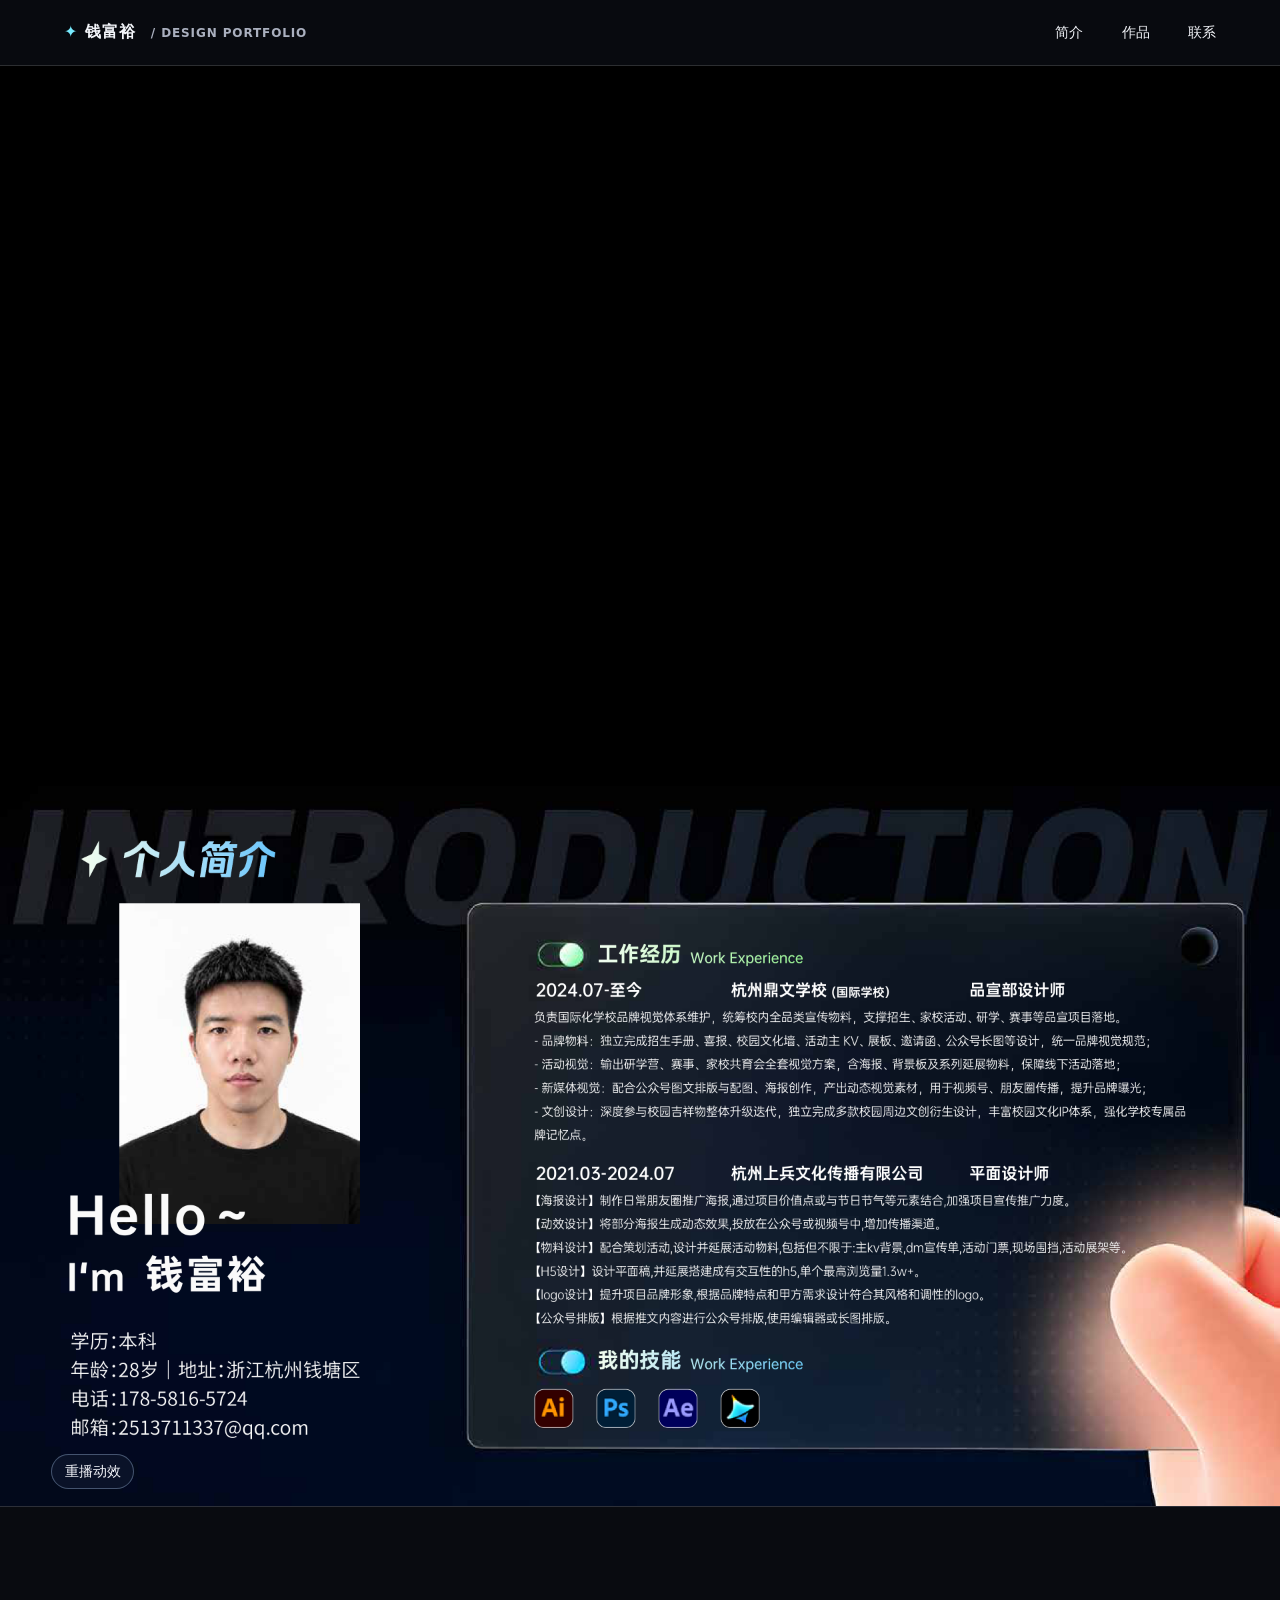
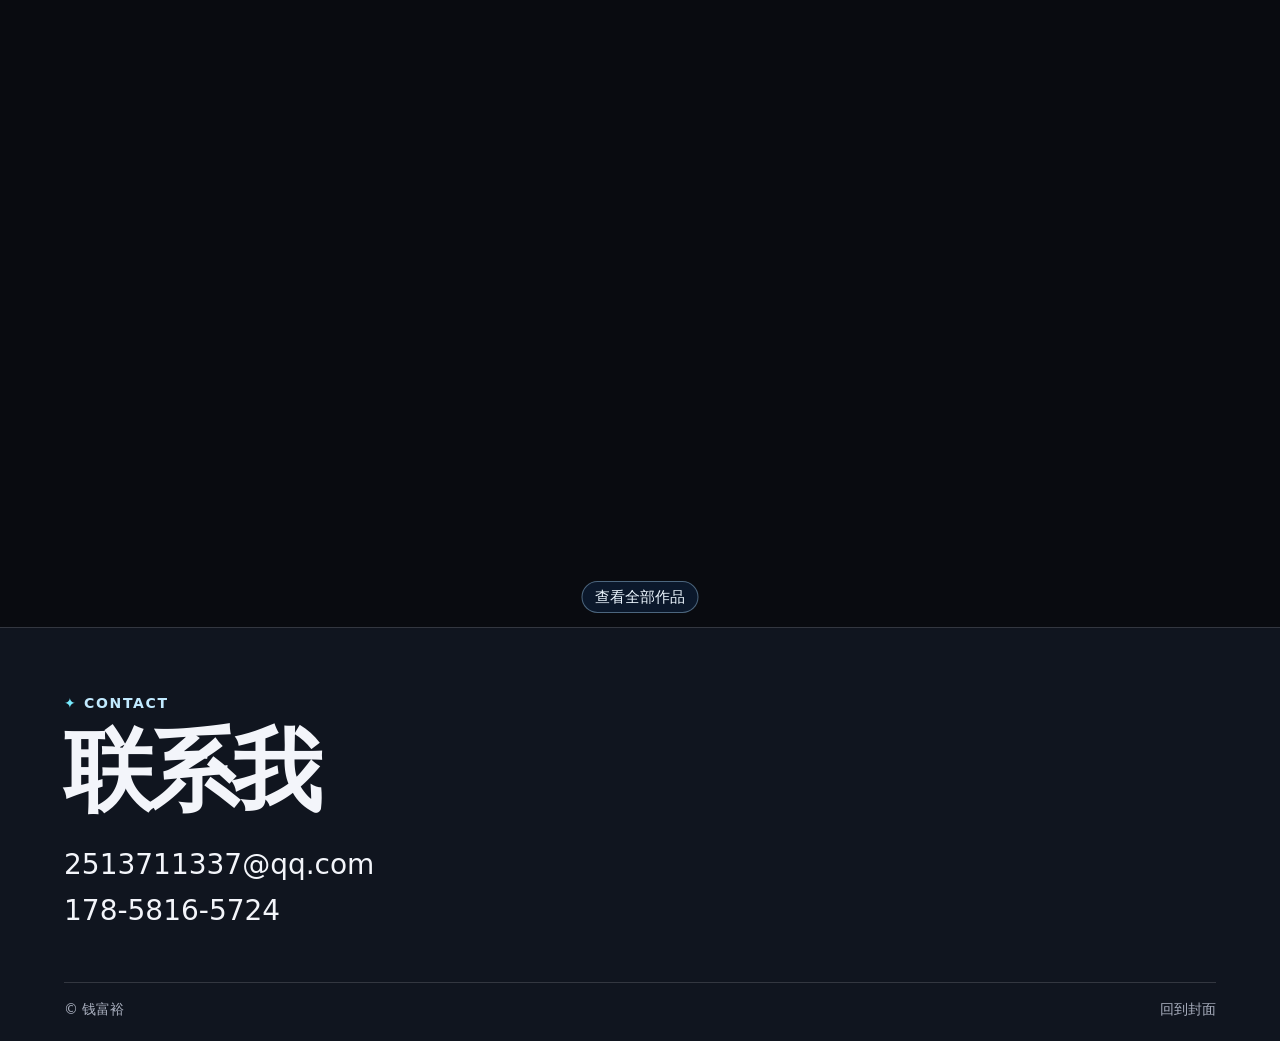
<file: index.html>
<!doctype html>
<html lang="zh-CN">
<head>
<meta charset="utf-8">
<meta name="viewport" content="width=device-width, initial-scale=1">
<script>
const mobileStart = matchMedia('(max-width: 760px), (hover: none) and (pointer: coarse)').matches;
if (mobileStart) history.scrollRestoration = 'manual';
if (location.hash === '#work' || (mobileStart && location.hash === '#portfolio-work')) {
  history.replaceState(history.state, '', location.pathname + location.search);
}
</script>
<meta name="description" content="钱富裕的视觉品牌设计作品集，涵盖 IP 形象、活动视觉、AIGC、文创包装与项目提案。">
<title>钱富裕 · 视觉品牌设计作品集</title>
<link rel="preload" as="image" media="(max-width: 480px)" href="media/mobile/cover-off-640.webp" fetchpriority="high">
<link rel="preload" as="image" media="(min-width: 481px) and (max-width: 760px)" imagesrcset="media/cover-off-960.webp?v=14 960w, media/cover-off-1440.webp?v=14 1440w" imagesizes="100vw" fetchpriority="high">
<link rel="stylesheet" href="style.css?v=20">
<script defer src="app.js?v=20"></script>
<noscript><style>.cover .lamp-darkness{display:none!important}</style></noscript>
</head>
<body>
<header class="bar"><a class="brand" href="#home"><span class="mark">✦</span> 钱富裕 <span class="brand-en">/ DESIGN PORTFOLIO</span></a><nav aria-label="网站导航"><a href="#about">简介</a><a href="#portfolio-work">作品</a><a href="#contact">联系</a></nav></header>
<main id="home">
<section class="cover is-lamp-starting" aria-label="钱富裕 2026 视觉品牌设计作品集">
<picture class="cover-art">
<source media="(max-width: 480px)" data-srcset="media/mobile/cover-640.webp">
<source media="(max-width: 760px)" data-srcset="media/cover-960.webp?v=14 960w, media/cover-1440.webp?v=14 1440w" sizes="100vw">
<img data-src="media/cover-latest.webp?v=14" width="3840" height="2160" alt="原版作品集封面：霓虹色 Portfolio 字样与显示着 2026 作品集的复古电脑" decoding="async" fetchpriority="low">
</picture>
<picture class="cover-art cover-off" aria-hidden="true">
<source media="(max-width: 480px)" srcset="media/mobile/cover-off-640.webp">
<source media="(max-width: 760px)" srcset="media/cover-off-960.webp?v=14 960w, media/cover-off-1440.webp?v=14 1440w" sizes="100vw">
<img src="media/cover-off-latest.webp?v=14" width="3840" height="2160" alt="" decoding="async" fetchpriority="high">
</picture>
<div class="lamp-darkness" aria-hidden="true"></div><div class="lamp-glow" aria-hidden="true"></div>
<div class="ambient" aria-hidden="true"></div><div class="spill" aria-hidden="true"></div><div class="screen" aria-hidden="true"><span class="crt-tear"></span></div>
<button class="light-control" type="button" aria-label="点亮电脑屏幕" aria-pressed="false"></button>
<a class="cover-next" href="#about" aria-label="浏览个人简介"></a>
</section>
<section id="about" class="about" aria-labelledby="about-title">
<div class="intro-art" aria-hidden="true">
<picture class="responsive-art"><source media="(max-width: 760px), (max-width: 1024px) and (pointer: coarse)" data-srcset="media/mobile/intro-base-complete.webp"><img class="intro-base" loading="lazy" fetchpriority="low" data-src="media/intro-base-complete.webp?v=14" width="3840" height="2160" alt=""></picture>
<div class="intro-grip">
<picture class="responsive-art"><source media="(max-width: 760px), (max-width: 1024px) and (pointer: coarse)" data-srcset="media/mobile/intro-grip-latest.webp"><img loading="lazy" fetchpriority="low" data-src="media/intro-grip-latest.webp?v=14" width="2448" height="1815" alt=""></picture>
<div class="intro-copy">
<picture class="responsive-art"><source media="(max-width: 760px), (max-width: 1024px) and (pointer: coarse)" data-srcset="media/mobile/intro-copy-latest.webp"><img loading="lazy" fetchpriority="low" data-src="media/intro-copy-latest.webp?v=14" width="2448" height="1815" alt=""></picture>
<picture class="responsive-art"><source media="(max-width: 760px), (max-width: 1024px) and (pointer: coarse)" data-srcset="media/mobile/intro-copy-latest.webp"><img loading="lazy" fetchpriority="low" data-src="media/intro-copy-latest.webp?v=14" width="2448" height="1815" alt=""></picture>
<picture class="responsive-art"><source media="(max-width: 760px), (max-width: 1024px) and (pointer: coarse)" data-srcset="media/mobile/intro-copy-latest.webp"><img loading="lazy" fetchpriority="low" data-src="media/intro-copy-latest.webp?v=14" width="2448" height="1815" alt=""></picture>
</div>
</div>
<picture class="responsive-art"><source media="(max-width: 760px), (max-width: 1024px) and (pointer: coarse)" data-srcset="media/mobile/intro-final-latest.webp"><img class="intro-final" loading="lazy" fetchpriority="low" data-src="media/intro-final-latest.webp?v=14" width="3840" height="2160" alt=""></picture>
</div>
<div class="about-inner">
<div class="profile"><p class="eyebrow"><span>✦</span> 个人简介</p><img data-src="media/portrait.webp" width="251" height="334" alt="钱富裕的肖像" loading="lazy"><h1 id="about-title"><span>Hello~</span><br>我是钱富裕</h1><p>视觉品牌设计师 · 5 年经验<br>浙江杭州 · 本科</p></div>
<div class="throw-stage">
<article class="glass"><div class="glass-copy">
<p class="eyebrow"><span class="switch"></span> 工作经历 <small>Work Experience</small></p>
<div class="job"><div class="job-top"><h2>杭州鼎文学校（国际学校）</h2><time>2024.07 — 至今</time></div><p class="role">品宣部设计师</p><p>维护学校品牌视觉体系，负责招生物料、校园活动主视觉及新媒体设计，参与校园吉祥物迭代与文创衍生。</p></div>
<div class="job"><div class="job-top"><h2>杭州上兵文化传播有限公司</h2><time>2021.03 — 2024.07</time></div><p class="role">平面设计师</p><p>负责推广海报、活动视觉及物料延展，并参与动效、H5、标志设计与公众号排版。</p></div>
<p class="eyebrow skill-title"><span class="switch blue"></span> 我的技能</p><ul class="skills"><li>Illustrator</li><li>Photoshop</li><li>After Effects</li></ul>
</div></article>

</div>
</div>
<button id="replay" class="replay" type="button" hidden>重播动效</button>
</section>
<section id="portfolio-work" class="work-section" aria-labelledby="work-title">
<div class="work-curtain" hidden>
<picture class="responsive-art"><source media="(max-width: 760px), (max-width: 1024px) and (pointer: coarse)" data-srcset="media/mobile/project-back.webp"><img class="project-back" loading="lazy" fetchpriority="low" data-src="media/project-back.webp?v=14" width="2880" height="1620" alt=""></picture>
<picture class="responsive-art"><source media="(max-width: 760px), (max-width: 1024px) and (pointer: coarse)" data-srcset="media/mobile/project-lights.webp"><img class="project-lights" loading="lazy" fetchpriority="low" data-src="media/project-lights.webp?v=14" width="2880" height="192" alt=""></picture>
<div class="curtain-categories" role="group" aria-label="浏览作品分类"></div>
<button class="curtain-all" type="button">查看全部作品</button>
</div>
<div class="work wrap">
<div class="work-head"><h2 id="work-title" tabindex="-1">精选作品 <span>Portfolio</span></h2><button class="replay work-index" type="button" hidden>分类导航</button></div>
<div id="filters" class="filters" aria-label="按项目类型筛选"></div><div id="projects" class="projects"></div>
</div>
</section>
</main>
<footer id="contact"><div class="wrap"><p class="eyebrow"><span>✦</span> CONTACT</p><h2>联系我</h2><a href="mailto:2513711337@qq.com">2513711337@qq.com</a><a href="tel:+8617858165724">178-5816-5724</a><div class="footer-end"><span>© 钱富裕</span><a href="#home">回到封面</a></div></div></footer>
<dialog id="detail" aria-labelledby="case-title"><div class="dialog-bar"><p>项目详情</p><form method="dialog"><button aria-label="关闭项目">关闭 <span aria-hidden="true">×</span></button></form></div><div class="case-content"><p id="case-category" class="eyebrow"></p><h2 id="case-title"></h2><p id="case-description"></p><div id="case-images"></div></div></dialog>
</body>
</html>
</file>
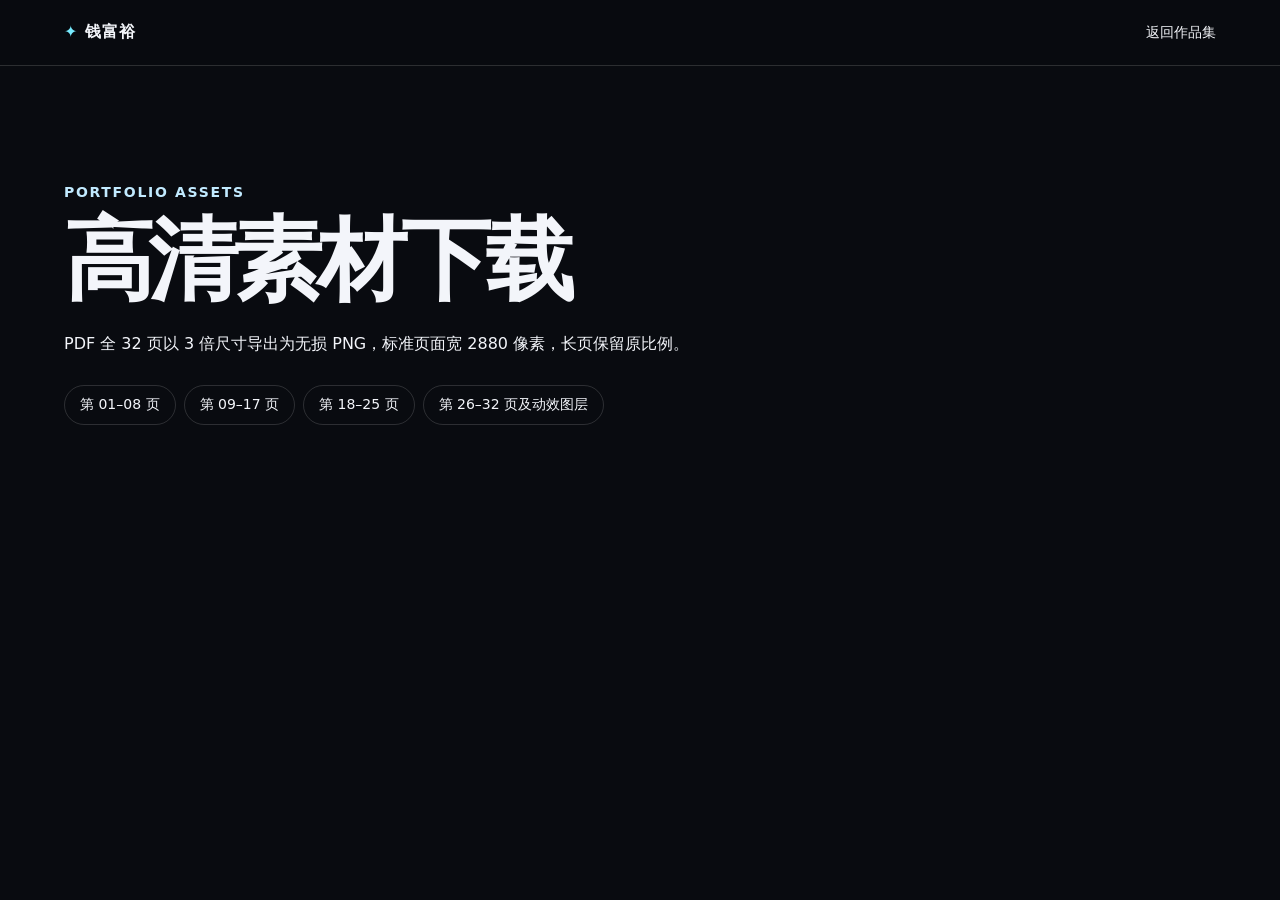
<file: assets.html>
<!doctype html>
<html lang="zh-CN">
<head>
<meta charset="utf-8">
<meta name="viewport" content="width=device-width, initial-scale=1">
<title>高清素材下载 · 钱富裕</title>
<link rel="stylesheet" href="style.css?v=4">
<script defer src="download.js"></script>
</head>
<body>
<header class="bar"><a href="./" class="brand"><span class="mark">✦</span> 钱富裕</a><nav><a href="./">返回作品集</a></nav></header>
<main class="wrap work">
<div class="work-head"><div><p class="eyebrow">PORTFOLIO ASSETS</p><h2>高清素材下载</h2></div></div>
<p>PDF 全 32 页以 3 倍尺寸导出为无损 PNG，标准页面宽 2880 像素，长页保留原比例。</p>
<div class="filters">
<a class="replay" style="margin:0" href="downloads/portfolio-hd-1.zip" download>第 01–08 页</a>
<a class="replay" style="margin:0" href="downloads/portfolio-hd-2.zip" download>第 09–17 页</a>
<a class="replay" style="margin:0" href="downloads/portfolio-hd-3.zip" download>第 18–25 页</a>
<a class="replay" style="margin:0" href="downloads/portfolio-hd-4.zip" download>第 26–32 页及动效图层</a>
</div>
</main>
</body>
</html>
</file>
<file: style.css>
:root{color-scheme:dark;--ink:#f3f5fa;--sub:#aab0bf;--rim:#ffffff25;--accent:#78ebff;--bg:#090b10}
*{box-sizing:border-box}html{scroll-behavior:smooth;scroll-padding-top:70px}body{margin:0;background:var(--bg);color:var(--ink);font:16px/1.65 Inter,system-ui,"PingFang SC","Microsoft YaHei",sans-serif}body:has(dialog[open]){overflow:hidden}a{color:inherit;text-decoration:none}button{font:inherit;color:inherit;cursor:pointer}button:focus-visible,a:focus-visible{outline:2px solid var(--accent);outline-offset:5px}img{display:block;max-width:100%}h1,h2,p{margin:0}.bar{height:66px;background:#090b10ee;backdrop-filter:blur(16px);display:flex;align-items:center;justify-content:space-between;padding:0 max(5vw,20px);position:sticky;top:0;z-index:5;border-bottom:1px solid var(--rim)}.brand{font-weight:700;letter-spacing:.055em}.mark,.eyebrow span{color:var(--accent)}.brand-en{font-size:12px;color:var(--sub);margin-left:9px}.bar nav{display:flex;gap:clamp(18px,3vw,46px);font-size:14px}.bar a:hover,footer a:hover{color:var(--accent)}.cover{position:relative;isolation:isolate;max-width:min(100%,calc((100svh - 66px) * 16 / 9));margin:auto;overflow:hidden}.cover-art{display:block}.cover-art img{width:100%;height:auto}.screen,.spill{position:absolute;pointer-events:none;opacity:var(--light,0);transition:opacity .25s}.screen{inset:32% 35.6% 29.7% 36.4%;border-radius:13%;background:radial-gradient(ellipse at var(--sx,50%) var(--sy,50%),#d3fbff 0%,#72acff90 27%,#5667ff22 74%);mix-blend-mode:screen;box-shadow:0 0 26px #619bff,0 0 9px #c0eeff inset}.spill{inset:10% 19% 2%;background:radial-gradient(ellipse,#6c68ff40,transparent 67%);mix-blend-mode:screen}.light-control,.cover-next{position:absolute;border:0;background:none}.light-control{inset:32% 35.6% 29.7% 36.4%;border-radius:13%;cursor:crosshair}.cover-next{inset:87% 2.3% 1% 88%;border-radius:10px}
.about{position:relative;background:#080c16;border-bottom:1px solid var(--rim)}
.intro-art{position:relative;isolation:isolate;aspect-ratio:16/9;overflow:hidden;width:min(100%,1920px);margin:auto}
.intro-art img{width:100%;height:100%}
.intro-base,.intro-final,.intro-grip,.intro-copy,.intro-copy img{position:absolute}
.intro-base,.intro-final,.intro-copy,.intro-copy img{inset:0}
.intro-grip{inset:15.9722% 0 0 36.25%;opacity:0;transform-origin:90% 65%}
.intro-copy img{opacity:0}
.intro-copy picture:nth-child(1) img{clip-path:inset(0 0 59% 0)}
.intro-copy picture:nth-child(2) img{clip-path:inset(41% 0 28% 0)}
.intro-copy picture:nth-child(3) img{clip-path:inset(72% 0 0 0)}
.intro-art.is-ready .intro-final{opacity:0}
.intro-art.is-playing .intro-grip{animation:intro-swing 1.32s both}
.intro-art.is-playing .intro-copy img{animation:intro-type .46s 1.36s both}
.intro-art.is-playing .intro-copy picture:nth-child(2) img{animation-delay:1.51s}
.intro-art.is-playing .intro-copy picture:nth-child(3) img{animation-delay:1.66s}
.intro-art.is-playing .intro-final{animation:intro-freeze .16s 2.16s both}
@keyframes intro-swing{
  0%{opacity:0;transform:translateX(108%) rotate(16deg)}
  18%{opacity:1}
  54%{transform:translateX(-2.4%) rotate(-4.5deg)}
  73%{transform:translateX(.8%) rotate(2deg)}
  89%{transform:translateX(-.25%) rotate(-.7deg)}
  100%{opacity:1;transform:none}
}
@keyframes intro-type{from{opacity:0}to{opacity:1}}
@keyframes intro-freeze{to{opacity:1}}
.about-inner{position:absolute;width:1px;height:1px;padding:0;margin:-1px;overflow:hidden;clip-path:inset(50%);white-space:nowrap}
.wrap{width:min(90%,1320px);margin:auto}
.eyebrow{font-size:14px;font-weight:700;letter-spacing:.12em;color:#c1eaff}
.replay,.filters button,.dialog-bar button{background:none;border:1px solid var(--rim);border-radius:999px;padding:7px 15px;font-size:14px}
.replay{display:block;margin:12px max(5vw,20px) 16px auto}.replay[hidden]{display:none}
.replay:hover,.filters button:hover,.dialog-bar button:hover{border-color:var(--accent)}
.work{padding:clamp(62px,9vw,144px) 0}.work-head{display:flex;justify-content:space-between;align-items:end;gap:16px;margin-bottom:22px}.work-head h2,footer h2{font-size:clamp(42px,7vw,104px);line-height:1.08;letter-spacing:-.065em;margin-top:8px}.work-head>p{color:var(--sub)}.filters{display:flex;flex-wrap:wrap;gap:8px;margin:28px 0 24px}.filters button[aria-pressed=true]{background:var(--ink);color:var(--bg);border-color:var(--ink)}.projects{display:grid;grid-template-columns:repeat(2,minmax(0,1fr));gap:clamp(18px,3vw,42px)}.project{text-align:left;padding:0;border:0;background:none;min-width:0}.project-visual{display:block;aspect-ratio:16/10;overflow:hidden;border-radius:10px;background:#171f2b}.project img{width:100%;height:100%;object-fit:cover;transition:transform .45s}.project:hover img{transform:scale(1.045)}.project strong,.project small{display:block}.project strong{font-size:clamp(19px,2.35vw,34px);margin-top:10px;line-height:1.25}.project small{font-size:14px;color:var(--sub);margin-top:4px}footer{background:#10151f;border-top:1px solid var(--rim);padding:64px 0 20px}footer h2{margin-bottom:22px}footer .wrap>a{display:block;width:fit-content;font-size:clamp(16px,2.3vw,28px)}.footer-end{border-top:1px solid var(--rim);margin-top:48px;padding-top:15px;display:flex;justify-content:space-between;color:var(--sub);font-size:14px}
dialog{background:#111722;color:var(--ink);border:1px solid var(--rim);width:min(1040px,96vw);max-height:92svh;padding:0;border-radius:16px}dialog::backdrop{background:#03060add;backdrop-filter:blur(5px)}.dialog-bar{position:sticky;top:0;background:#111722f7;display:flex;align-items:center;justify-content:space-between;border-bottom:1px solid var(--rim);padding:12px clamp(16px,4vw,48px);z-index:1}.case-content{padding:clamp(16px,4vw,48px)}.case-content h2{font-size:clamp(28px,5vw,64px);line-height:1.16;margin:10px 0}.case-content>p:not(.eyebrow){color:var(--sub);margin-bottom:26px}.case-content figure{margin:0 0 12px}.case-content img{width:100%;height:auto;border-radius:5px;background:#0a0e17}
@media(max-width:680px){.brand-en{display:none}.work-head{align-items:start;flex-direction:column;gap:8px}.projects{grid-template-columns:1fr}.bar{height:58px}html{scroll-padding-top:60px}.cover-next{inset:79% 0 0 81%}}
@media(prefers-reduced-motion:reduce){*,*::before,*::after{scroll-behavior:auto!important;animation:none!important;transition:none!important}.intro-art.is-ready .intro-final{opacity:1}.cover .crt-tear{display:none}}

.ambient{position:absolute;inset:0;pointer-events:none;opacity:var(--ambient,0);background:radial-gradient(ellipse 33% 50% at var(--ax,50%) var(--ay,50%),#c4c9ff42 0%,#8184ff25 28%,#58d7ff14 53%,transparent 100%);mix-blend-mode:screen;transition:opacity .28s}
.screen{overflow:hidden;isolation:isolate;opacity:calc(var(--powered,0) * var(--light,0));transition:opacity .32s,box-shadow .32s}
.screen::after,.crt-tear{position:absolute;inset:0;pointer-events:none}
.screen::after{content:"";background:repeating-linear-gradient(0deg,transparent 0 2px,#07173d50 2px 4px);opacity:.32}
.crt-tear{opacity:0;background:repeating-linear-gradient(0deg,#07113399 0 2px,transparent 2px 5px),linear-gradient(0deg,#4de9ff55,#090d3ab0 26%,#e8ffffb0 27%,#475fb7a0 31%,transparent 32% 68%,#dec7ff80 69% 73%,#101446b0 74%);mix-blend-mode:normal}
.cover.is-glitching .screen{animation:crt-flicker .78s both}
.cover.is-glitching .crt-tear{animation:crt-tear .78s steps(1,end) both}
@keyframes crt-flicker{0%,19%{opacity:.26;background:#10236c}25%,48%{opacity:.76;background:#6f9ad7}54%,76%{opacity:.32;background:#10236c}83%,100%{opacity:.96}}
@keyframes crt-tear{0%{opacity:.88;transform:translateY(-13%) scaleY(1.25)}23%{opacity:.65;transform:translateY(16%) scaleY(1.35)}50%{opacity:1;transform:translateY(-7%) scaleY(1.22)}78%{opacity:.4;transform:translateY(12%)}100%{opacity:0;transform:none}}

.cover>.cover-off{position:absolute;inset:0;opacity:1;transition:opacity .36s ease}
.cover.is-powered>.cover-off{opacity:0}
.cover.is-glitching>.cover-off{animation:crt-power-img .78s both}
@keyframes crt-power-img{0%,19%{opacity:1}25%,46%{opacity:.35}54%,75%{opacity:1}83%,100%{opacity:0}}
.work-section{position:relative;isolation:isolate}
.work-curtain{position:relative;aspect-ratio:16/9;width:min(100%,1920px,calc(90svh * 16 / 9));margin:auto;overflow:hidden;background:#090b10}
.work-curtain[hidden]{display:none}
.project-back,.project-lights{position:absolute;left:0;width:100%;height:auto}
.project-back{top:0}
.project-lights{top:77.7778%;z-index:2}
.work-section.is-closed>.work{display:none}
.work-section.is-opening .work-curtain{position:absolute;inset:0 0 auto;z-index:2;background:transparent;pointer-events:none}
.work-section.is-opening .project-back{animation:project-back-up 1.08s cubic-bezier(.42,0,.2,1) both}
.work-section.is-opening .project-lights{animation:project-lights-down 1.08s cubic-bezier(.42,0,.2,1) both}
.work-section.is-opening .work-curtain::after{content:"";position:absolute;inset:auto 0 0;height:31%;z-index:1;background:linear-gradient(transparent,#090b10 89%);animation:project-fade 1.08s ease both}
@keyframes project-back-up{to{transform:translateY(-105%)}}
@keyframes project-lights-down{to{transform:translateY(230%);opacity:0}}
@keyframes project-fade{0%,62%{opacity:1}100%{opacity:0}}

#replay{position:absolute;z-index:3;left:max(4vw,18px);bottom:2.4%;margin:0;background:#0c142bd9;border-color:#b8d8fb55;font-size:clamp(12px,1.4vw,14px);padding:.34em .9em;backdrop-filter:blur(12px)}
.work-section{background:radial-gradient(ellipse at 88% 3%,#1a2a22 0%,transparent 50%),linear-gradient(145deg,#10202c,#090b10 70%)}
.work-section>.work{width:min(96%,1860px);padding:clamp(17px,2.6vh,38px) 0;min-height:calc(100svh - 66px);display:flex;flex-direction:column}
.work-section.is-closed>.work{display:none}
.work-section .work-head{margin:0}
.work-section .work-head h2{font-size:clamp(32px,4.6vw,72px);margin:0;display:flex;flex-wrap:wrap;align-items:baseline;column-gap:.28em}
.work-head h2 span{color:#9db2bf;font-weight:500;font-size:.55em;letter-spacing:-.04em}
.work-section .filters{margin:clamp(9px,1.8vh,20px) 0;gap:6px}
.work-section .filters button{padding:.25em .75em}
.work-section .projects{flex:1;grid-template-columns:repeat(3,minmax(0,1fr));gap:clamp(6px,1vw,15px)}
.work-section .projects.is-all{grid-template-columns:repeat(12,minmax(0,1fr));grid-template-rows:repeat(3,minmax(105px,1fr));height:max(335px,calc(100svh - 205px))}
.projects.is-all .project:nth-child(1){grid-row:1 / span 2;grid-column:1 / span 4}
.projects.is-all .project:nth-child(2){grid-row:1;grid-column:5 / span 4}
.projects.is-all .project:nth-child(3){grid-row:2;grid-column:5 / span 4}
.projects.is-all .project:nth-child(4){grid-row:1 / span 2;grid-column:9 / span 4}
.projects.is-all .project:nth-child(n+5){grid-row:3;grid-column:span 3}
.work-section .project{position:relative;overflow:hidden;min-height:0;isolation:isolate;border:1px solid #cdeaff2a;border-radius:clamp(9px,1.3vw,22px);background:#0e1923;transition:border-color .25s,box-shadow .25s}
.work-section .project:hover{border-color:#d3efff79;box-shadow:0 8px 25px #0005}
.work-section .project-visual{position:absolute;inset:0;height:100%;aspect-ratio:auto;border-radius:0}
.project-visual::after{content:"";position:absolute;inset:0;background:linear-gradient(180deg,#08131a00 26%,#08131a42 50%,#08131aef 100%)}
.project-caption{position:absolute;z-index:1;inset:auto 0 0;padding:clamp(9px,1.1vw,20px);display:flex;flex-direction:column;gap:3px}
.work-section .project strong{margin:0;font-size:clamp(15px,1.7vw,28px);text-shadow:0 1px 6px #0009}
.work-section .project small{margin:0;color:#d4e1e8;font-size:clamp(12px,1vw,15px)}

@media(max-width:680px){
  #replay{bottom:1.6%;left:3%;font-size:11px}
  .work-section>.work{min-height:calc(100svh - 58px)}
  .work-section .projects{grid-template-columns:repeat(2,minmax(0,1fr));height:auto}
  .work-section .projects.is-all{grid-template-columns:repeat(2,minmax(0,1fr));grid-template-rows:none;grid-auto-rows:minmax(112px,1fr)}
  .projects.is-all .project:nth-child(n){grid-area:auto}
  .projects.is-all .project:is(:first-child,:last-child){grid-column:1/-1;min-height:134px}
}

.curtain-categories{position:absolute;z-index:3;top:78.2%;left:5.775%;width:88.45%;height:9.8%;display:grid;grid-template-columns:repeat(5,minmax(0,1fr));gap:.8%}
.curtain-categories button{position:relative;padding:0;border:0;background:transparent;isolation:isolate;touch-action:manipulation}
.curtain-categories button::before{content:"";position:absolute;inset:14% 4.5% 15%;border-radius:999px;border:1px solid #c7f6ff;opacity:0;background:linear-gradient(180deg,#71e8ff44,#136fff14);box-shadow:0 0 1.2em #38baff;transition:opacity .18s}
.curtain-categories button:is(:hover,:focus-visible,.is-selected)::before{opacity:1}
.curtain-categories button:focus-visible{outline-offset:-4px;border-radius:999px}
.curtain-categories button.is-selected::before{background:#77eaff55;box-shadow:0 0 1.8em #59dcff}
.work-section.is-opening .curtain-categories{animation:project-lights-down 1.08s cubic-bezier(.42,0,.2,1) both}
.work-section .work-head{align-items:center;justify-content:space-between;flex-direction:row}
.work-index{margin:0;white-space:nowrap}

.work-section .projects:not(.is-all){display:grid;grid-template-columns:minmax(0,1fr);grid-auto-rows:max-content;height:auto}
.projects:not(.is-all) .project{width:100%;aspect-ratio:16/7;min-height:0}
.projects:not(.is-all) .project-caption{padding:clamp(12px,2vw,30px)}
@media(max-width:680px){.projects:not(.is-all) .project{aspect-ratio:16/9}}

.lamp-darkness,.lamp-glow{display:none;position:absolute;inset:0;pointer-events:none}
.cover.is-lamp-starting .lamp-darkness{display:block;z-index:4;background:#000}
.cover.is-lamp-starting .lamp-glow{display:block;z-index:5;opacity:0;mix-blend-mode:screen}
.work-section .projects.is-packaging{
  grid-template-columns:repeat(3,minmax(0,1fr));
  grid-auto-rows:minmax(0,1fr);
  height:max(345px,calc(100svh - 205px));
}
.projects.is-packaging .project{height:100%;aspect-ratio:auto}
@media(max-width:680px){
  .work-section .projects.is-packaging{gap:5px;height:max(290px,calc(100svh - 231px))}
  .projects.is-packaging .project-caption{padding:8px 5px}
  .projects.is-packaging .project strong{font-size:clamp(12px,3.1vw,16px)}
  .projects.is-packaging .project small{font-size:11px}
}
@media(prefers-reduced-motion:reduce){.cover.is-lamp-starting :is(.lamp-darkness,.lamp-glow){display:none}}

.curtain-all{position:absolute;z-index:3;left:50%;bottom:2%;transform:translateX(-50%);border:1px solid #b1ddff64;border-radius:999px;background:#0b182b;color:#edf7ff;padding:.18em .85em;font-size:clamp(11px,1.15vw,15px);white-space:nowrap}
.curtain-all:hover{border-color:var(--accent);box-shadow:0 0 12px #49c9ff52}
.work-section.is-opening .curtain-all{opacity:0}

.project-featured{position:absolute;z-index:2;top:12px;left:12px;border:1px solid #dff4b575;border-radius:999px;padding:3px 10px;background:#192915e8;color:#edffcf;font-size:clamp(11px,1vw,14px);font-weight:650}

.project-visual picture{display:block;width:100%;height:100%}

:is(.cover, .intro-art, .work-curtain, .project-visual, #case-images figure) {
  -webkit-touch-callout: none;
}
:is(.cover, .intro-art, .work-curtain, .project-visual, #case-images figure) img {
  pointer-events: none;
  -webkit-user-drag: none;
  user-select: none;
}

.responsive-art{display:contents}

.case-content .case-slice{margin:0}
.case-content .case-slice img{border-radius:0}
</file>
